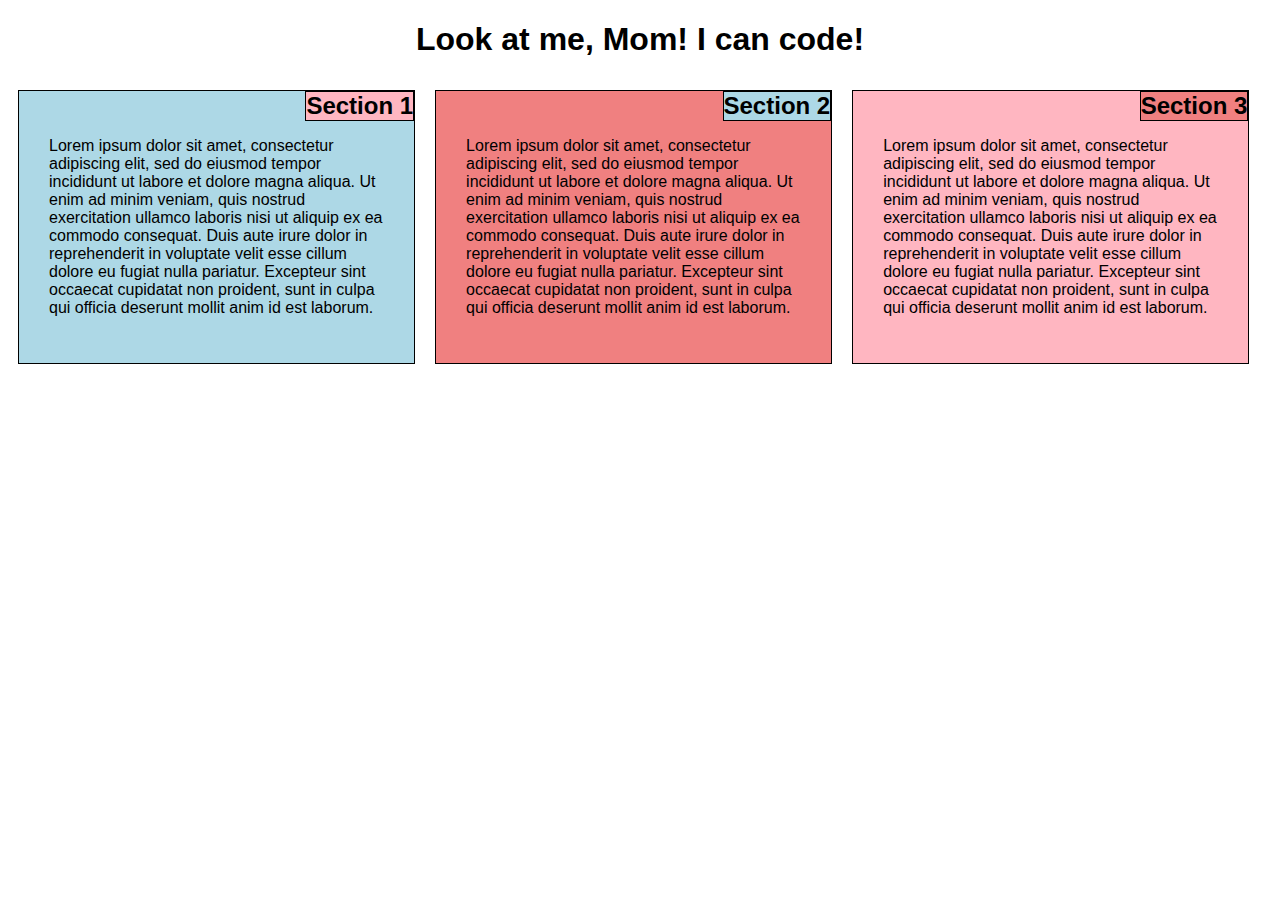
<file: module-2-solution/index.html>
<!DOCTYPE html>
<html>
<head>
	<meta charset="utf-8">
	<meta name="viewport" content="width=device-width, initial-scale=1">
	<title>Module 2 Solution</title>
	<style>

/*setting up section styles and behaviors*/
	
	
	.section {
		border: 1px solid black;
		box-sizing: border-box;
		position: relative;
		margin: 10px;
		padding: 30px;
	}

	.sectionTitle {
		border:  1px solid black;
		position: absolute;
		top: 0;
		right:  0;
		margin: 0px 0px 30px 0px;
	}

	.container {
		float:  left;
	}

	body {
		font-family: Arial;
		
	}

	h1{
		text-align: center;
	}

/*media query START */
 
 /*mobile screen */

 	@media (max-width: 767px) {

 		#container1 {
 			width:  100%;
 		}
 		#container2 {
 			width:  100%;
 		}
 		#container3 {
 			width:  100%;
 		}

 }

/*tablet screen*/

	@media (min-width: 768px) and (max-width: 991px){

		#container1 {
 			width:  50%;
 		}
 		#container2 {
 			width:  50%;
 		}
 		#container3 {
 			width:  100%;
 		}

 }

/*desktop screen*/
	@media (min-width: 992px) {

		#container1 {
 			width:  33%;
 		}
 		#container2 {
 			width:  33%;
 		}
 		#container3 {
 			width:  33%;
 		}

 }	



	</style>
	

</head>
<body>

<h1>Look at me, Mom! I can code!</h1>

<!--first section-->
<div id="container1" class="container">
	<div class="section" style="background-color: lightblue">
		<h2 class="sectionTitle" style="background-color: lightpink">Section 1</h2>
		<p>Lorem ipsum dolor sit amet, consectetur adipiscing elit, sed do eiusmod tempor incididunt ut labore et dolore magna aliqua. Ut enim ad minim veniam, quis nostrud exercitation ullamco laboris nisi ut aliquip ex ea commodo consequat. Duis aute irure dolor in reprehenderit in voluptate velit esse cillum dolore eu fugiat nulla pariatur. Excepteur sint occaecat cupidatat non proident, sunt in culpa qui officia deserunt mollit anim id est laborum.</p>
	</div>
</div>

<!--second section-->
<div id="container2" class="container">
	<div class="section" style="background-color: lightcoral">
		<h2 class="sectionTitle" style="background-color: lightblue">Section 2</h2>
		<p>Lorem ipsum dolor sit amet, consectetur adipiscing elit, sed do eiusmod tempor incididunt ut labore et dolore magna aliqua. Ut enim ad minim veniam, quis nostrud exercitation ullamco laboris nisi ut aliquip ex ea commodo consequat. Duis aute irure dolor in reprehenderit in voluptate velit esse cillum dolore eu fugiat nulla pariatur. Excepteur sint occaecat cupidatat non proident, sunt in culpa qui officia deserunt mollit anim id est laborum.</p>
	</div>
</div>

<!--third section-->
<div id="container3" class="container">
	<div class="section" style="background-color: lightpink">
		<h2 class="sectionTitle" style="background-color: lightcoral">Section 3</h2>
		<p>Lorem ipsum dolor sit amet, consectetur adipiscing elit, sed do eiusmod tempor incididunt ut labore et dolore magna aliqua. Ut enim ad minim veniam, quis nostrud exercitation ullamco laboris nisi ut aliquip ex ea commodo consequat. Duis aute irure dolor in reprehenderit in voluptate velit esse cillum dolore eu fugiat nulla pariatur. Excepteur sint occaecat cupidatat non proident, sunt in culpa qui officia deserunt mollit anim id est laborum.</p>
	</div>
</div>

</body>
</html>
</file>
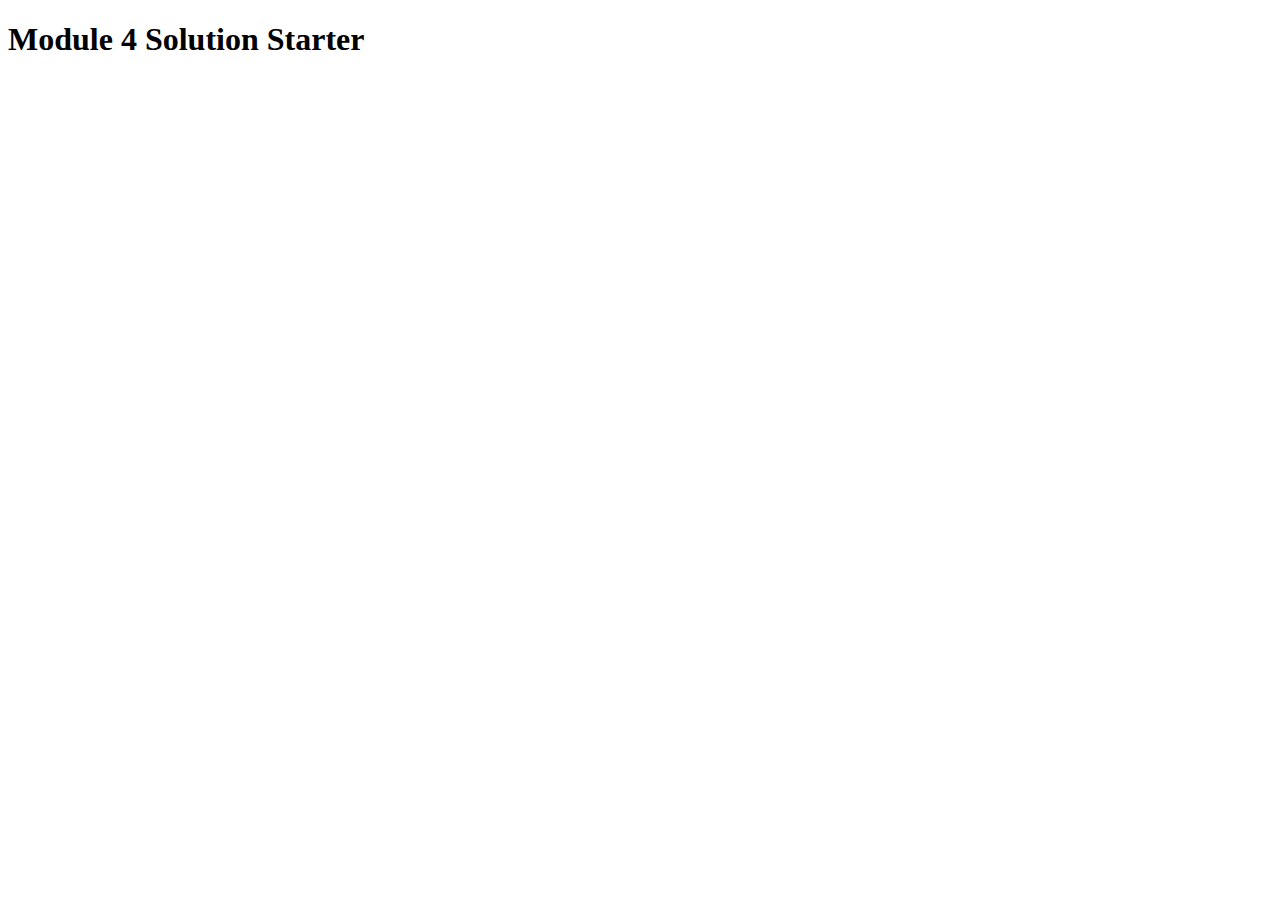
<file: module-4-solution/index.html>
<!DOCTYPE html>
<html>
<head>
  <meta charset="utf-8">
  <title>Module 4 Solution Starter</title>
  <script>
    var names = []; // DO NOT REMOVE
  </script>
  <script src="SpeakHello.js"></script>
  <script src="SpeakGoodBye.js"></script>
  <script src="script.js"></script>
</head>
<body>
  <h1>Module 4 Solution Starter</h1>
</body>
</html>
</file>
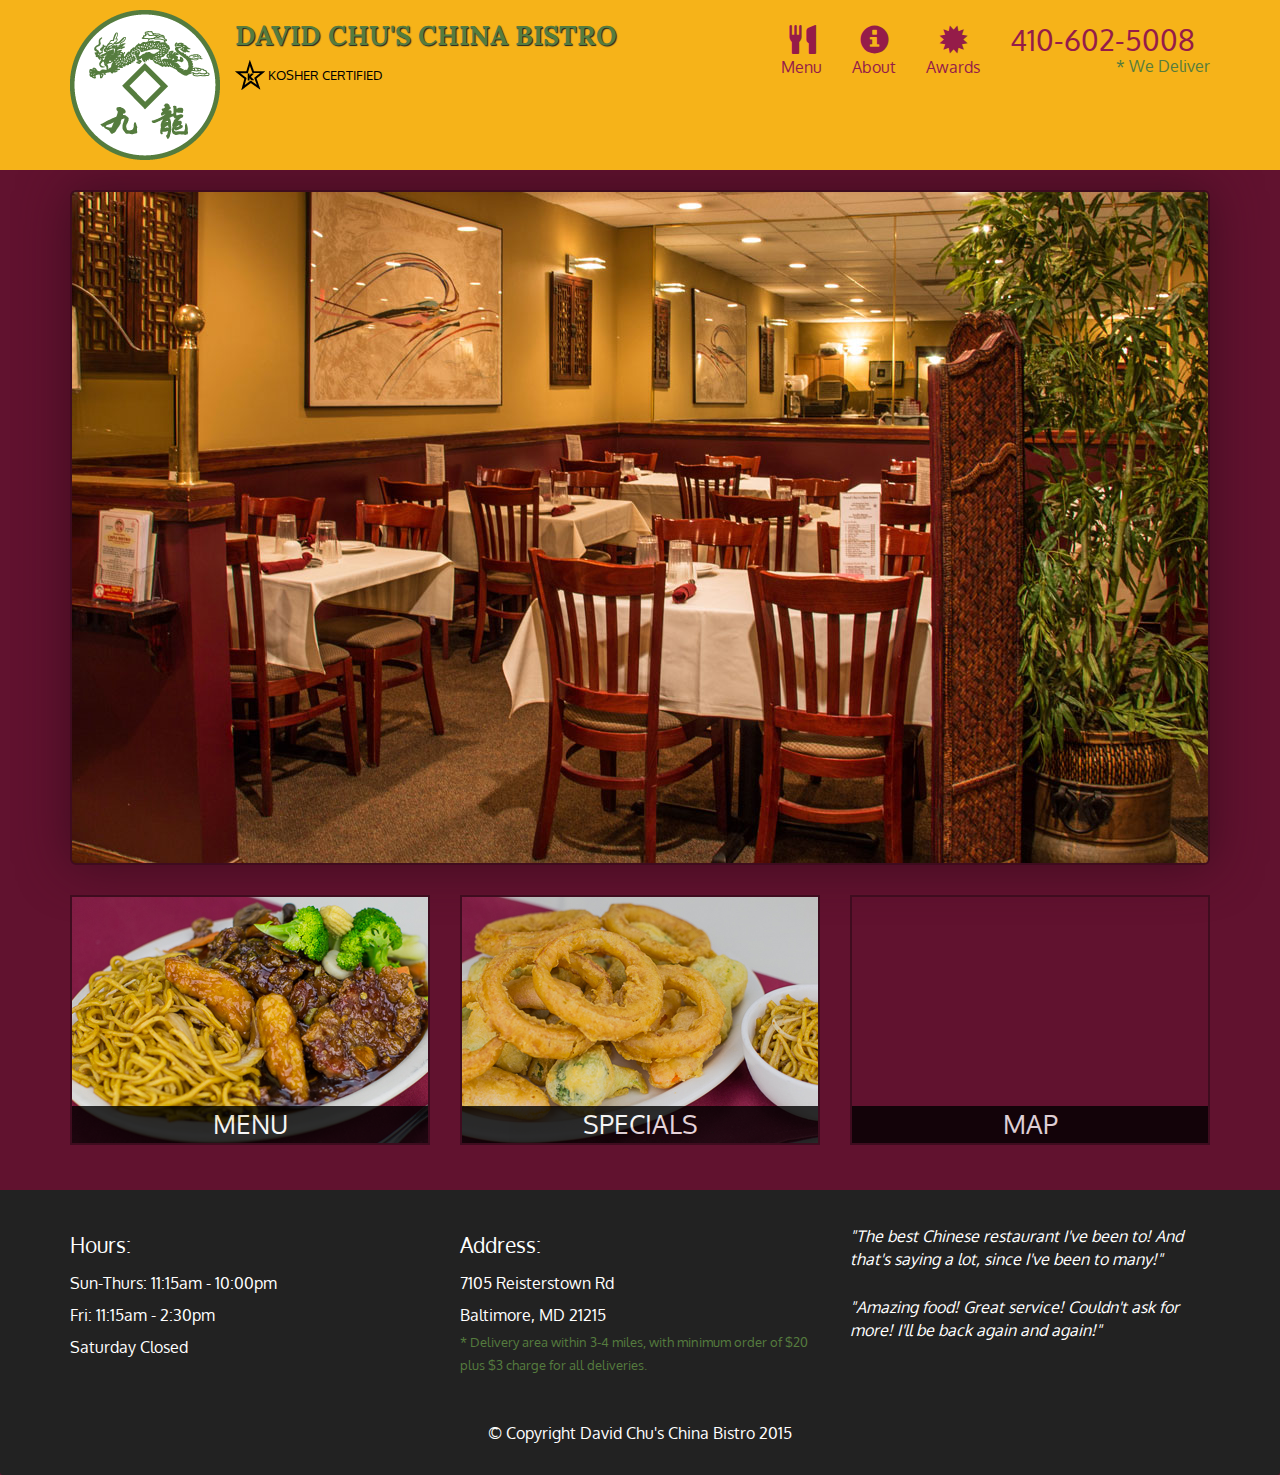
<file: module-5-practice/index.html>
<!doctype html>
<html lang="en">
  <head>
    <meta charset="utf-8">
    <meta http-equiv="X-UA-Compatible" content="IE=edge">
    <meta name="viewport" content="width=device-width, initial-scale=1">
    <title>David Chu's China Bistro</title>
    <link rel="stylesheet" href="css/bootstrap.min.css">
    <link rel="stylesheet" href="css/style.css">
    <link href='https://fonts.googleapis.com/css?family=Oxygen:400,300,700' rel='stylesheet' type='text/css'>
    <link href='https://fonts.googleapis.com/css?family=Lora' rel='stylesheet' type='text/css'>
  </head>
<body>
  <header>
    <nav id="header-nav" class="navbar navbar-default">
      <div class="container">
        <div class="navbar-header">
          <a href="index.html" class="pull-left visible-md visible-lg">
            <div id="logo-img"></div>
          </a>

          <div class="navbar-brand">
            <a href="index.html"><h1>David Chu's China Bistro</h1></a>
            <p>
              <img src="images/star-k-logo.png" alt="Kosher certification">
              <span>Kosher Certified</span>
            </p>
          </div>

          <button id="navbarToggle" type="button" class="navbar-toggle collapsed" data-toggle="collapse" data-target="#collapsable-nav" aria-expanded="false">
            <span class="sr-only">Toggle navigation</span>
            <span class="icon-bar"></span>
            <span class="icon-bar"></span>
            <span class="icon-bar"></span>
          </button>

        </div>


        <div id="collapsable-nav" class="collapse navbar-collapse">
           <ul id="nav-list" class="nav navbar-nav navbar-right">
            <li id="navHomeButton" class="visible-xs active">
              <a href="index.html">
                <span class="glyphicon glyphicon-home"></span>Home</a>
            </li>
            <li id="navMenuButton">
              <a href="#" onclick="$dc.loadMenuCategories();">
                <span class="glyphicon glyphicon-cutlery"></span><br class="hidden-xs"> Menu</a>
            </li>
            <li>
              <a href="#">
                <span class="glyphicon glyphicon-info-sign"></span><br class="hidden-xs"> About</a>
            </li>
            <li>
              <a href="#">
                <span class="glyphicon glyphicon-certificate"></span><br class="hidden-xs"> Awards</a>
            </li>
            <li id="phone" class="hidden-xs">
              <a href="tel:410-602-5008">
                <span>410-602-5008</span></a><div>* We Deliver</div>
            </li>
          </ul><!-- #nav-list -->
        </div><!-- .collapse .navbar-collapse -->
  
      </div>
    </nav>

  </header>

    <div id="call-btn" class="visible-xs">
    <a class="btn" href="tel:410-602-5008">
    <span class="glyphicon glyphicon-earphone"></span>
    410-602-5008
    </a>
  </div>
  <div id="xs-deliver" class="text-center visible-xs">* We Deliver</div>

  <div id="main-content" class="container"></div> <!-- end of content -->

  <footer class="panel-footer">
    <div class="container">
      <div class="row">
        <section id="hours" class="col-sm-4">
          <span>Hours:</span><br>
          Sun-Thurs: 11:15am - 10:00pm<br>
          Fri: 11:15am - 2:30pm<br>
          Saturday Closed
          <hr class="visible-xs">
        </section>
        <section id="address" class="col-sm-4">
          <span>Address:</span><br>
          7105 Reisterstown Rd<br>
          Baltimore, MD 21215
          <p>* Delivery area within 3-4 miles, with minimum order of $20 plus $3 charge for all deliveries.</p>
          <hr class="visible-xs">
        </section>
        <section id="testimonials" class="col-sm-4">
          <p>"The best Chinese restaurant I've been to! And that's saying a lot, since I've been to many!"</p>
          <p>"Amazing food! Great service! Couldn't ask for more! I'll be back again and again!"</p>
        </section>
      </div>
      <div class="text-center">&copy; Copyright David Chu's China Bistro 2015</div>
    </div>
  </footer>





  <!-- jQuery (Bootstrap JS plugins depend on it) -->
  <script src="js/jquery.min.js"></script>
  <script src="js/bootstrap.min.js"></script>
  <script src="js/script.js"></script>
  <script src="js/ajax-utils.js"></script>
</body>
</html>
</file>
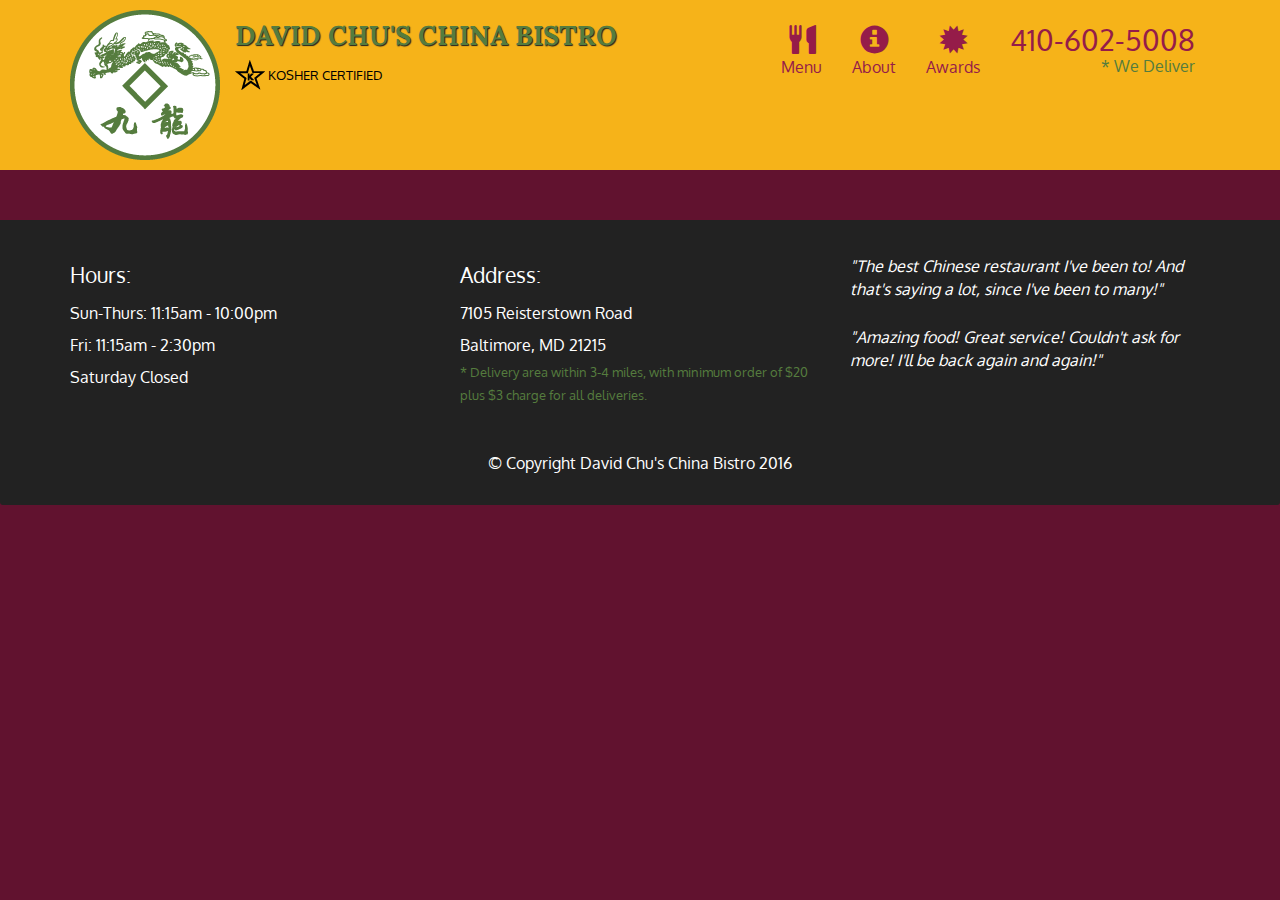
<file: module-5-solution/index.html>
<!doctype html>
<html lang="en">
  <head>
    <meta charset="utf-8">
    <meta http-equiv="X-UA-Compatible" content="IE=edge">
    <meta name="viewport" content="width=device-width, initial-scale=1">
    <title>David Chu's China Bistro</title>
    <link rel="stylesheet" href="css/bootstrap.min.css">
    <link rel="stylesheet" href="css/styles.css">
    <link href='https://fonts.googleapis.com/css?family=Oxygen:400,300,700' rel='stylesheet' type='text/css'>
    <link href='https://fonts.googleapis.com/css?family=Lora' rel='stylesheet' type='text/css'>
  </head>
<body>
  <header>
    <nav id="header-nav" class="navbar navbar-default">
      <div class="container">
        <div class="navbar-header">
          <a href="index.html" class="pull-left visible-md visible-lg">
            <div id="logo-img" alt="Logo image"></div>
          </a>

          <div class="navbar-brand">
            <a href="index.html"><h1>David Chu's China Bistro</h1></a>
            <p>
              <img src="images/star-k-logo.png" alt="Kosher certification">
              <span>Kosher Certified</span>
            </p>
          </div>

          <button id="navbarToggle" type="button" class="navbar-toggle collapsed" data-toggle="collapse" data-target="#collapsable-nav" aria-expanded="false">
            <span class="sr-only">Toggle navigation</span>
            <span class="icon-bar"></span>
            <span class="icon-bar"></span>
            <span class="icon-bar"></span>
          </button>
        </div>
        
        <div id="collapsable-nav" class="collapse navbar-collapse">
           <ul id="nav-list" class="nav navbar-nav navbar-right">
            <li id="navHomeButton" class="visible-xs active">
              <a href="index.html">
                <span class="glyphicon glyphicon-home"></span> Home</a>
            </li>
            <li id="navMenuButton">
              <a href="#" onclick="$dc.loadMenuCategories();">
                <span class="glyphicon glyphicon-cutlery"></span><br class="hidden-xs"> Menu</a>
            </li>
            <li>
              <a href="#">
                <span class="glyphicon glyphicon-info-sign"></span><br class="hidden-xs"> About</a>
            </li>
            <li>
              <a href="#">
                <span class="glyphicon glyphicon-certificate"></span><br class="hidden-xs"> Awards</a>
            </li>
            <li id="phone" class="hidden-xs">
              <a href="tel:410-602-5008">
                <span>410-602-5008</span></a><div>* We Deliver</div>
            </li>
          </ul><!-- #nav-list -->
        </div><!-- .collapse .navbar-collapse -->
      </div><!-- .container -->
    </nav><!-- #header-nav -->
  </header>

  <div id="call-btn" class="visible-xs">
    <a class="btn" href="tel:410-602-5008">
    <span class="glyphicon glyphicon-earphone"></span>
    410-602-5008
    </a>
  </div>
  <div id="xs-deliver" class="text-center visible-xs">* We Deliver</div>

  <div id="main-content" class="container"></div>

  <footer class="panel-footer">
    <div class="container">
      <div class="row">
        <section id="hours" class="col-sm-4">
          <span>Hours:</span><br>
          Sun-Thurs: 11:15am - 10:00pm<br>
          Fri: 11:15am - 2:30pm<br>
          Saturday Closed
          <hr class="visible-xs">
        </section>
        <section id="address" class="col-sm-4">
          <span>Address:</span><br>
          7105 Reisterstown Road<br>
          Baltimore, MD 21215
          <p>* Delivery area within 3-4 miles, with minimum order of $20 plus $3 charge for all deliveries.</p>
          <hr class="visible-xs">
        </section>
        <section id="testimonials" class="col-sm-4">
          <p>"The best Chinese restaurant I've been to! And that's saying a lot, since I've been to many!"</p>
          <p>"Amazing food! Great service! Couldn't ask for more! I'll be back again and again!"</p>
        </section>
      </div>
      <div class="text-center">&copy; Copyright David Chu's China Bistro 2016</div>
    </div>
  </footer>

  <!-- jQuery (Bootstrap JS plugins depend on it) -->
  <script src="js/jquery-2.1.4.min.js"></script>
  <script src="js/bootstrap.min.js"></script>
  <script src="js/ajax-utils.js"></script>
  <script src="js/script.js"></script>
</body>
</html>
</file>
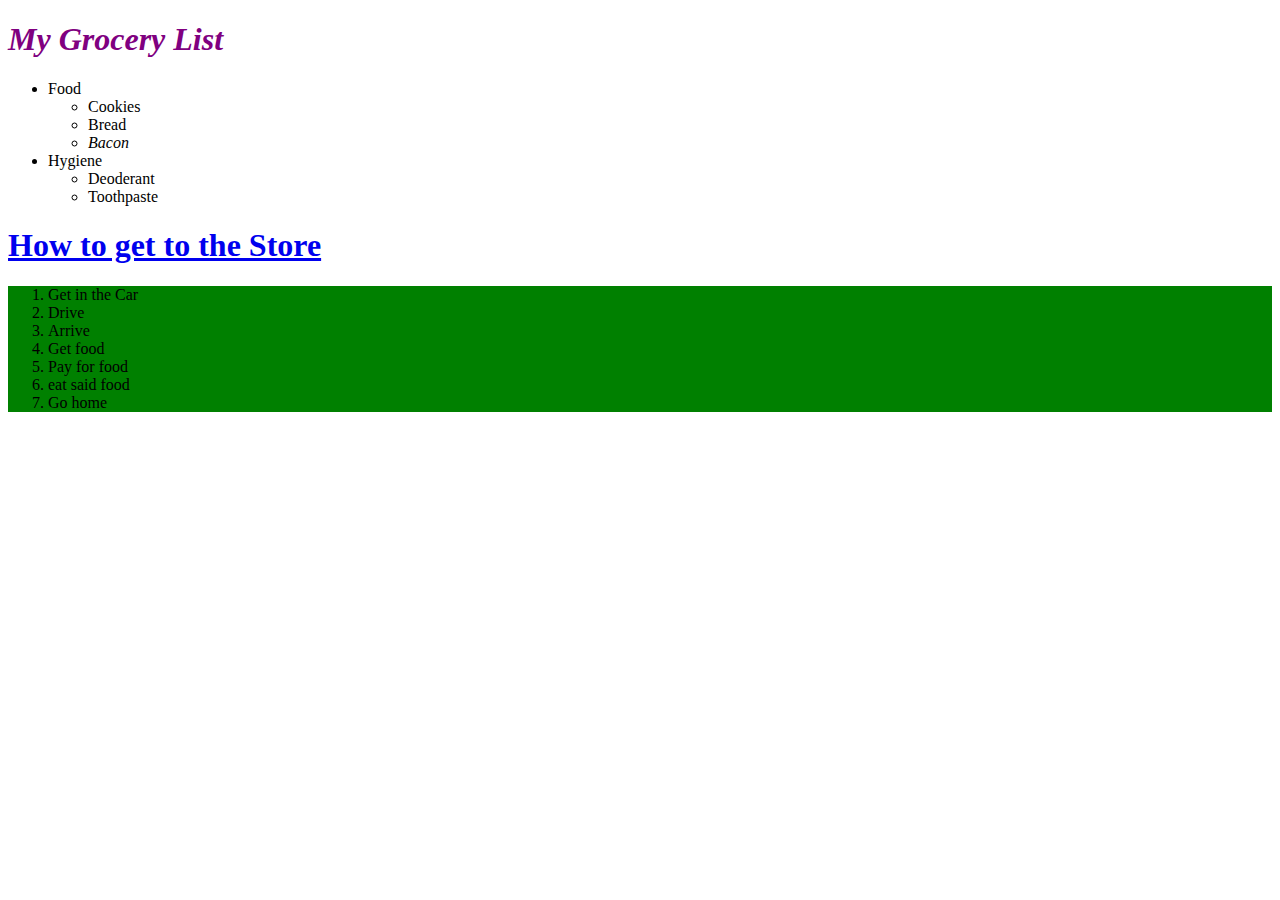
<file: site/index.html>
<!DOCTYPE html>
<html>
<head>
	<meta charset="utf-8">
	<title>Coursera Test</title>
	<style rel="stylesheet" href="style.css">
		h1 {
			color:  purple;
			font-size:  20 px;
		}

		div ol {
			background-color: green;
			font-size: 30 px;
		}

		.large_text {
			font-style: italic;
		}

	</style>
</head>
<body>
	<h1 class="large_text">My Grocery List</h1>
	<div>
		<ul>
			<li>Food
				<ul>
					<li>Cookies</li>
					<li>Bread</li>
					<li class="large_text">Bacon</li>
				</ul>
			</li>
			<li>Hygiene
				<ul>
					<li>Deoderant</li>
					<li>Toothpaste</li>
				</ul>
			</li>
		</ul>
	</div>
	
	<h1><a href="https://upload.wikimedia.org/wikipedia/commons/thumb/c/cd/Stray_kitten_Rambo002.jpg/1200px-Stray_kitten_Rambo002.jpg" title="hehe cute cat">How to get to the Store </a></h1>
	<div>
		<ol>
			<li>Get in the Car</li>
			<li>Drive</li>
			<li>Arrive</li>
			<li>Get food</li>
			<li>Pay for food</li>
			<li>eat said food</li>
			<li>Go home</li>
		</ol>
	</div>

</body>
</html>
</file>
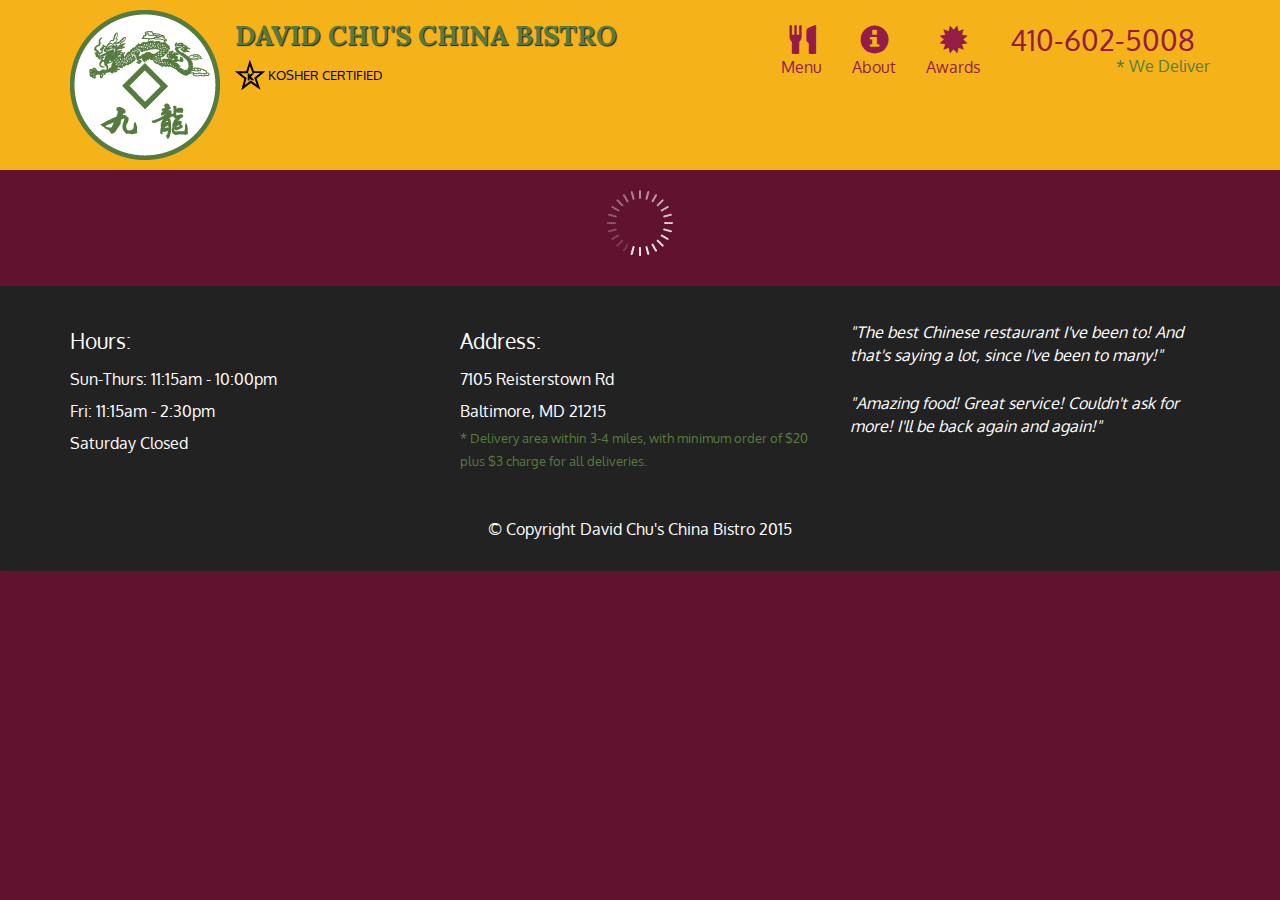
<file: module-3-practice/menu-categories.html>
<!doctype html>
<html lang="en">
  <head>
    <meta charset="utf-8">
    <meta http-equiv="X-UA-Compatible" content="IE=edge">
    <meta name="viewport" content="width=device-width, initial-scale=1">
    <title>David Chu's China Bistro</title>
    <link rel="stylesheet" href="css/bootstrap.min.css">
    <link rel="stylesheet" href="css/style.css">
    <link href='https://fonts.googleapis.com/css?family=Oxygen:400,300,700' rel='stylesheet' type='text/css'>
    <link href='https://fonts.googleapis.com/css?family=Lora' rel='stylesheet' type='text/css'>
  </head>
<body>
  <header>
    <nav id="header-nav" class="navbar navbar-default">
      <div class="container">
        <div class="navbar-header">
          <a href="index.html" class="pull-left visible-md visible-lg">
            <div id="logo-img"></div>
          </a>

          <div class="navbar-brand">
            <a href="index.html"><h1>David Chu's China Bistro</h1></a>
            <p>
              <img src="images/star-k-logo.png" alt="Kosher certification">
              <span>Kosher Certified</span>
            </p>
          </div>

          <button type="button" class="navbar-toggle collapsed" data-toggle="collapse" data-target="#collapsable-nav" aria-expanded="false">
            <span class="sr-only">Toggle navigation</span>
            <span class="icon-bar"></span>
            <span class="icon-bar"></span>
            <span class="icon-bar"></span>
          </button>

        </div>


        <div id="collapsable-nav" class="collapse navbar-collapse">
           <ul id="nav-list" class="nav navbar-nav navbar-right">
            <li>
              <a href="menu-categories.html">
                <span class="glyphicon glyphicon-cutlery"></span><br class="hidden-xs"> Menu</a>
            </li>
            <li>
              <a href="#">
                <span class="glyphicon glyphicon-info-sign"></span><br class="hidden-xs"> About</a>
            </li>
            <li>
              <a href="#">
                <span class="glyphicon glyphicon-certificate"></span><br class="hidden-xs"> Awards</a>
            </li>
            <li id="phone" class="hidden-xs">
              <a href="tel:410-602-5008">
                <span>410-602-5008</span></a><div>* We Deliver</div>
            </li>
          </ul><!-- #nav-list -->
        </div><!-- .collapse .navbar-collapse -->
  
      </div>
    </nav>

  </header>

    <div id="call-btn" class="visible-xs">
    <a class="btn" href="tel:410-602-5008">
    <span class="glyphicon glyphicon-earphone"></span>
    410-602-5008
    </a>
  </div>
  <div id="xs-deliver" class="text-center visible-xs">* We Deliver</div>

  <div id="main-content" class="container">
    <h2 id="menu-categories-title" class="text-center">Menu Categories</h2>
    <div class="text-center">Substituting white rice with brown rice or fried rice after 3:00pm will be $1.50 for a pint and $2.50 for a quart</div>
    <section class="row">
      <div class="col-md-3">
        <a href="single-category.html">
          <div class="category-tile">
            <img width="200" height="200" src="images/menu/B/B.jpg" alt="Lunch">
            <span>Lunch</span>
          </div>
        </a>
      </div>

      <div class="col-md-3">
        <a href="single-category.html">
          <div class="category-tile">
            <img width="200" height="200" src="images/menu/B/B.jpg" alt="Lunch">
            <span>Lunch</span>
          </div>
        </a>
      </div>

      <div class="col-md-3">
        <a href="single-category.html">
          <div class="category-tile">
            <img width="200" height="200" src="images/menu/B/B.jpg" alt="Lunch">
            <span>Lunch</span>
          </div>
        </a>
      </div>

      <div class="col-md-3">
        <a href="single-category.html">
          <div class="category-tile">
            <img width="200" height="200" src="images/menu/B/B.jpg" alt="Lunch">
            <span>Lunch</span>
          </div>
        </a>
      </div>

      <div class="col-md-3">
        <a href="single-category.html">
          <div class="category-tile">
            <img width="200" height="200" src="images/menu/B/B.jpg" alt="Lunch">
            <span>Lunch</span>
          </div>
        </a>
      </div>

      <div class="col-md-3">
        <a href="single-category.html">
          <div class="category-tile">
            <img width="200" height="200" src="images/menu/B/B.jpg" alt="Lunch">
            <span>Lunch</span>
          </div>
        </a>
      </div>

      <div class="col-md-3">
        <a href="single-category.html">
          <div class="category-tile">
            <img width="200" height="200" src="images/menu/B/B.jpg" alt="Lunch">
            <span>Lunch</span>
          </div>
        </a>
      </div>

      <div class="col-md-3">
        <a href="single-category.html">
          <div class="category-tile">
            <img width="200" height="200" src="images/menu/B/B.jpg" alt="Lunch">
            <span>Lunch</span>
          </div>
        </a>
      </div>

      <div class="col-md-3">
        <a href="single-category.html">
          <div class="category-tile">
            <img width="200" height="200" src="images/menu/B/B.jpg" alt="Lunch">
            <span>Lunch</span>
          </div>
        </a>
      </div>

      <div class="col-md-3">
        <a href="single-category.html">
          <div class="category-tile">
            <img width="200" height="200" src="images/menu/B/B.jpg" alt="Lunch">
            <span>Lunch</span>
          </div>
        </a>
      </div>
    </section>
  </div> <!-- end of content -->

  <footer class="panel-footer">
    <div class="container">
      <div class="row">
        <section id="hours" class="col-sm-4">
          <span>Hours:</span><br>
          Sun-Thurs: 11:15am - 10:00pm<br>
          Fri: 11:15am - 2:30pm<br>
          Saturday Closed
          <hr class="visible-xs">
        </section>
        <section id="address" class="col-sm-4">
          <span>Address:</span><br>
          7105 Reisterstown Rd<br>
          Baltimore, MD 21215
          <p>* Delivery area within 3-4 miles, with minimum order of $20 plus $3 charge for all deliveries.</p>
          <hr class="visible-xs">
        </section>
        <section id="testimonials" class="col-sm-4">
          <p>"The best Chinese restaurant I've been to! And that's saying a lot, since I've been to many!"</p>
          <p>"Amazing food! Great service! Couldn't ask for more! I'll be back again and again!"</p>
        </section>
      </div>
      <div class="text-center">&copy; Copyright David Chu's China Bistro 2015</div>
    </div>
  </footer>





  <!-- jQuery (Bootstrap JS plugins depend on it) -->
  <script src="js/jquery.min.js"></script>
  <script src="js/bootstrap.min.js"></script>
  <script src="js/script.js"></script>
</body>
</html>
</file>
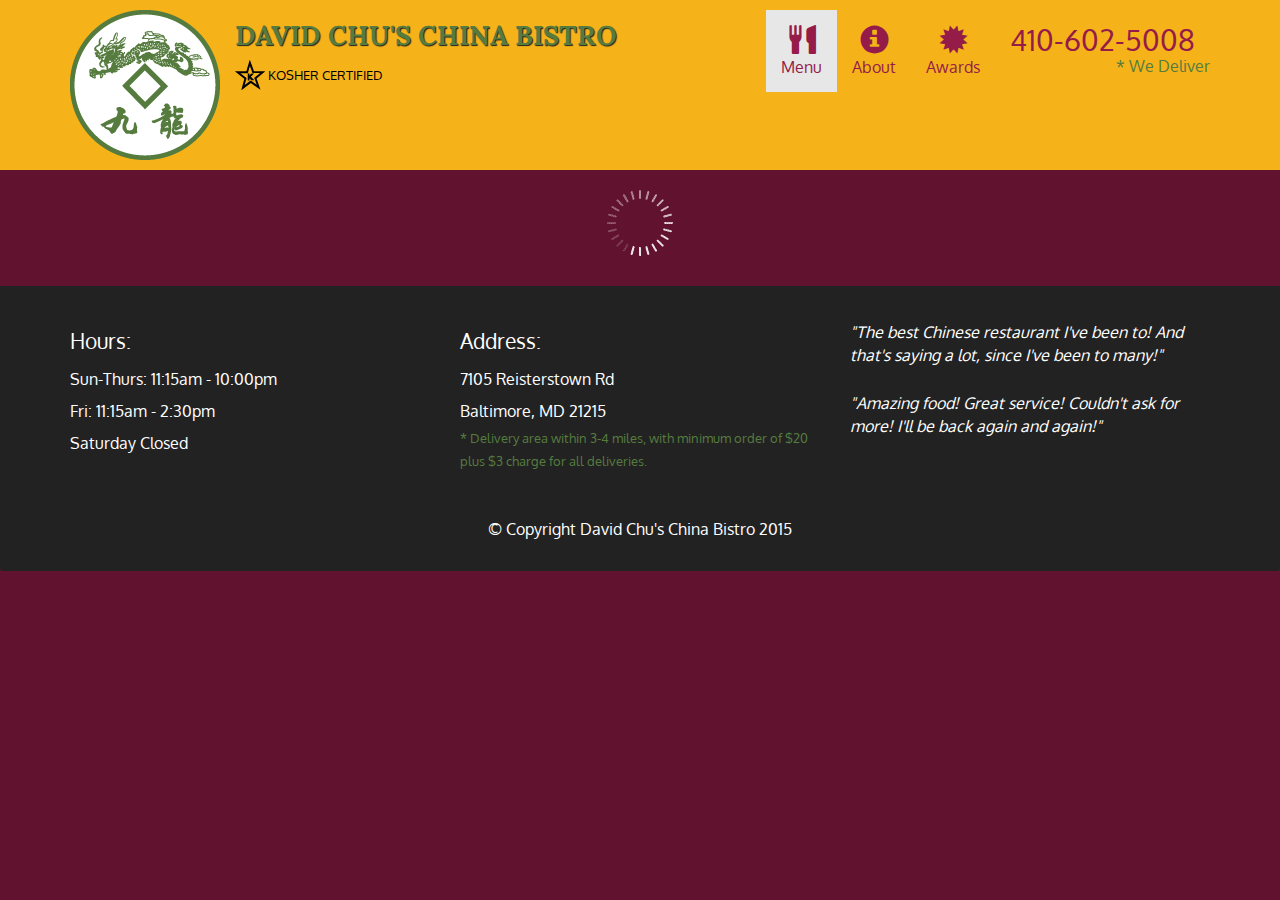
<file: module-3-practice/single-category.html>
<!doctype html>
<html lang="en">
  <head>
    <meta charset="utf-8">
    <meta http-equiv="X-UA-Compatible" content="IE=edge">
    <meta name="viewport" content="width=device-width, initial-scale=1">
    <title>David Chu's China Bistro</title>
    <link rel="stylesheet" href="css/bootstrap.min.css">
    <link rel="stylesheet" href="css/style.css">
    <link href='https://fonts.googleapis.com/css?family=Oxygen:400,300,700' rel='stylesheet' type='text/css'>
    <link href='https://fonts.googleapis.com/css?family=Lora' rel='stylesheet' type='text/css'>
  </head>
<body>
  <header>
    <nav id="header-nav" class="navbar navbar-default">
      <div class="container">
        <div class="navbar-header">
          <a href="index.html" class="pull-left visible-md visible-lg">
            <div id="logo-img"></div>
          </a>

          <div class="navbar-brand">
            <a href="index.html"><h1>David Chu's China Bistro</h1></a>
            <p>
              <img src="images/star-k-logo.png" alt="Kosher certification">
              <span>Kosher Certified</span>
            </p>
          </div>

          <button type="button" class="navbar-toggle collapsed" data-toggle="collapse" data-target="#collapsable-nav" aria-expanded="false">
            <span class="sr-only">Toggle navigation</span>
            <span class="icon-bar"></span>
            <span class="icon-bar"></span>
            <span class="icon-bar"></span>
          </button>

        </div>


        <div id="collapsable-nav" class="collapse navbar-collapse">
           <ul id="nav-list" class="nav navbar-nav navbar-right">
            <li class="active">
              <a href="menu-categories.html">
                <span class="glyphicon glyphicon-cutlery"></span><br class="hidden-xs"> Menu</a>
            </li>
            <li>
              <a href="#">
                <span class="glyphicon glyphicon-info-sign"></span><br class="hidden-xs"> About</a>
            </li>
            <li>
              <a href="#">
                <span class="glyphicon glyphicon-certificate"></span><br class="hidden-xs"> Awards</a>
            </li>
            <li id="phone" class="hidden-xs">
              <a href="tel:410-602-5008">
                <span>410-602-5008</span></a><div>* We Deliver</div>
            </li>
          </ul><!-- #nav-list -->
        </div><!-- .collapse .navbar-collapse -->
  
      </div>
    </nav>

  </header>

    <div id="call-btn" class="visible-xs">
    <a class="btn" href="tel:410-602-5008">
    <span class="glyphicon glyphicon-earphone"></span>
    410-602-5008
    </a>
  </div>
  <div id="xs-deliver" class="text-center visible-xs">* We Deliver</div>


  <div id="main-content" class="container">
    <h2 id="menu-categories-title" class="text-center">Lunch Menu</h2>
  </div> <!-- end of content -->

  <footer class="panel-footer">
    <div class="container">
      <div class="row">
        <section id="hours" class="col-sm-4">
          <span>Hours:</span><br>
          Sun-Thurs: 11:15am - 10:00pm<br>
          Fri: 11:15am - 2:30pm<br>
          Saturday Closed
          <hr class="visible-xs">
        </section>
        <section id="address" class="col-sm-4">
          <span>Address:</span><br>
          7105 Reisterstown Rd<br>
          Baltimore, MD 21215
          <p>* Delivery area within 3-4 miles, with minimum order of $20 plus $3 charge for all deliveries.</p>
          <hr class="visible-xs">
        </section>
        <section id="testimonials" class="col-sm-4">
          <p>"The best Chinese restaurant I've been to! And that's saying a lot, since I've been to many!"</p>
          <p>"Amazing food! Great service! Couldn't ask for more! I'll be back again and again!"</p>
        </section>
      </div>
      <div class="text-center">&copy; Copyright David Chu's China Bistro 2015</div>
    </div>
  </footer>





  <!-- jQuery (Bootstrap JS plugins depend on it) -->
  <script src="js/jquery.min.js"></script>
  <script src="js/bootstrap.min.js"></script>
  <script src="js/script.js"></script>
</body>
</html>
</file>
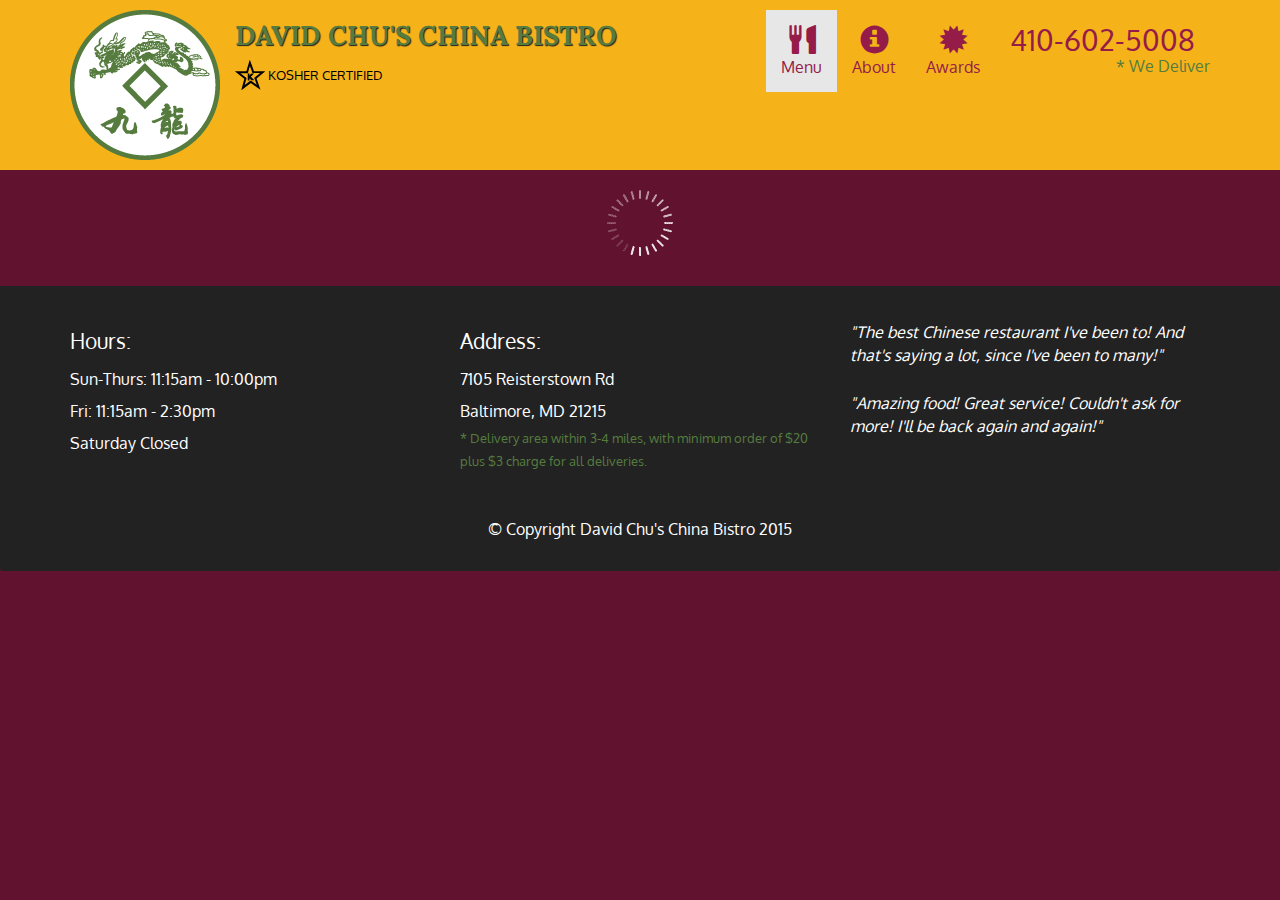
<file: module-5-practice/menu-categories.html>
<!doctype html>
<html lang="en">
  <head>
    <meta charset="utf-8">
    <meta http-equiv="X-UA-Compatible" content="IE=edge">
    <meta name="viewport" content="width=device-width, initial-scale=1">
    <title>David Chu's China Bistro</title>
    <link rel="stylesheet" href="css/bootstrap.min.css">
    <link rel="stylesheet" href="css/style.css">
    <link href='https://fonts.googleapis.com/css?family=Oxygen:400,300,700' rel='stylesheet' type='text/css'>
    <link href='https://fonts.googleapis.com/css?family=Lora' rel='stylesheet' type='text/css'>
  </head>
<body>
  <header>
    <nav id="header-nav" class="navbar navbar-default">
      <div class="container">
        <div class="navbar-header">
          <a href="index.html" class="pull-left visible-md visible-lg">
            <div id="logo-img"></div>
          </a>

          <div class="navbar-brand">
            <a href="index.html"><h1>David Chu's China Bistro</h1></a>
            <p>
              <img src="images/star-k-logo.png" alt="Kosher certification">
              <span>Kosher Certified</span>
            </p>
          </div>

          <button type="button" class="navbar-toggle collapsed" data-toggle="collapse" data-target="#collapsable-nav" aria-expanded="false">
            <span class="sr-only">Toggle navigation</span>
            <span class="icon-bar"></span>
            <span class="icon-bar"></span>
            <span class="icon-bar"></span>
          </button>

        </div>


        <div id="collapsable-nav" class="collapse navbar-collapse">
           <ul id="nav-list" class="nav navbar-nav navbar-right">
            <li class="visible-xs">
              <a href="index.html">
                <span class="glyphicon glyphicon-home"></span>Home</a>
            </li>
            <li class="active">
              <a href="menu-categories.html">
                <span class="glyphicon glyphicon-cutlery"></span><br class="hidden-xs"> Menu</a>
            </li>
            <li>
              <a href="#">
                <span class="glyphicon glyphicon-info-sign"></span><br class="hidden-xs"> About</a>
            </li>
            <li>
              <a href="#">
                <span class="glyphicon glyphicon-certificate"></span><br class="hidden-xs"> Awards</a>
            </li>
            <li id="phone" class="hidden-xs">
              <a href="tel:410-602-5008">
                <span>410-602-5008</span></a><div>* We Deliver</div>
            </li>
          </ul><!-- #nav-list -->
        </div><!-- .collapse .navbar-collapse -->
  
      </div>
    </nav>

  </header>

    <div id="call-btn" class="visible-xs">
    <a class="btn" href="tel:410-602-5008">
    <span class="glyphicon glyphicon-earphone"></span>
    410-602-5008
    </a>
  </div>
  <div id="xs-deliver" class="text-center visible-xs">* We Deliver</div>


  <div id="main-content" class="container">
    <h2 id="menu-categories-title" class="text-center">Menu Categories</h2>
    <div class="text-center">Substituting white rice with brown rice or fried rice after 3:00pm will be $1.50 for a pint and $2.50 for a quart</div>

    <section class="row">
      <div class="col-md-3 col-sm-4 col-xs-6 col-xxs-12">
        <a href="single-category.html">
          <div class="category-tile">
            <img width="200" height="200" src="images/menu/B/B.jpg" alt="Lunch">
            <span>Lunch</span>
          </div>
        </a>
      </div>

      <div class="col-md-3 col-sm-4 col-xs-6 col-xxs-12">
        <a href="single-category.html">
          <div class="category-tile">
            <img width="200" height="200" src="images/menu/B/B.jpg" alt="Lunch">
            <span>Lunch</span>
          </div>
        </a>
      </div>

      <div class="col-md-3 col-sm-4 col-xs-6 col-xxs-12">
        <a href="single-category.html">
          <div class="category-tile">
            <img width="200" height="200" src="images/menu/B/B.jpg" alt="Lunch">
            <span>Lunch</span>
          </div>
        </a>
      </div>

      <div class="col-md-3 col-sm-4 col-xs-6 col-xxs-12">
        <a href="single-category.html">
          <div class="category-tile">
            <img width="200" height="200" src="images/menu/B/B.jpg" alt="Lunch">
            <span>Lunch</span>
          </div>
        </a>
      </div>

      <div class="col-md-3 col-sm-4 col-xs-6 col-xxs-12">
        <a href="single-category.html">
          <div class="category-tile">
            <img width="200" height="200" src="images/menu/B/B.jpg" alt="Lunch">
            <span>Lunch</span>
          </div>
        </a>
      </div>

      <div class="col-md-3 col-sm-4 col-xs-6 col-xxs-12">
        <a href="single-category.html">
          <div class="category-tile">
            <img width="200" height="200" src="images/menu/B/B.jpg" alt="Lunch">
            <span>Lunch</span>
          </div>
        </a>
      </div>

      <div class="col-md-3 col-sm-4 col-xs-6 col-xxs-12">
        <a href="single-category.html">
          <div class="category-tile">
            <img width="200" height="200" src="images/menu/B/B.jpg" alt="Lunch">
            <span>Lunch</span>
          </div>
        </a>
      </div>

      <div class="col-md-3 col-sm-4 col-xs-6 col-xxs-12">
        <a href="single-category.html">
          <div class="category-tile">
            <img width="200" height="200" src="images/menu/B/B.jpg" alt="Lunch">
            <span>Lunch</span>
          </div>
        </a>
      </div>

      <div class="col-md-3 col-sm-4 col-xs-6 col-xxs-12">
        <a href="single-category.html">
          <div class="category-tile">
            <img width="200" height="200" src="images/menu/B/B.jpg" alt="Lunch">
            <span>Lunch</span>
          </div>
        </a>
      </div>

      <div class="col-md-3 col-sm-4 col-xs-6 col-xxs-12">
        <a href="single-category.html">
          <div class="category-tile">
            <img width="200" height="200" src="images/menu/B/B.jpg" alt="Lunch">
            <span>Lunch</span>
          </div>
        </a>
      </div>
    </section>
  </div> <!-- end of content -->

  <footer class="panel-footer">
    <div class="container">
      <div class="row">
        <section id="hours" class="col-sm-4">
          <span>Hours:</span><br>
          Sun-Thurs: 11:15am - 10:00pm<br>
          Fri: 11:15am - 2:30pm<br>
          Saturday Closed
          <hr class="visible-xs">
        </section>
        <section id="address" class="col-sm-4">
          <span>Address:</span><br>
          7105 Reisterstown Rd<br>
          Baltimore, MD 21215
          <p>* Delivery area within 3-4 miles, with minimum order of $20 plus $3 charge for all deliveries.</p>
          <hr class="visible-xs">
        </section>
        <section id="testimonials" class="col-sm-4">
          <p>"The best Chinese restaurant I've been to! And that's saying a lot, since I've been to many!"</p>
          <p>"Amazing food! Great service! Couldn't ask for more! I'll be back again and again!"</p>
        </section>
      </div>
      <div class="text-center">&copy; Copyright David Chu's China Bistro 2015</div>
    </div>
  </footer>





  <!-- jQuery (Bootstrap JS plugins depend on it) -->
  <script src="js/jquery.min.js"></script>
  <script src="js/bootstrap.min.js"></script>
  <script src="js/script.js"></script>
</body>
</html>
</file>
<file: module-5-practice/css/style.css>
body {
  font-size: 16px;
  color: #fff;
  background-color: #61122f;
  font-family: 'Oxygen', sans-serif;
}

/** HEADER **/
#header-nav {
  background-color: #f6b319;
  border-radius: 0;
  border: 0;
}

#logo-img {
  background: url('../images/restaurant-logo_large.png') no-repeat;
  width: 150px;
  height: 150px;
  margin: 10px 15px 10px 0;
}

.navbar-brand {
  padding-top: 25px;
}

.navbar-brand h1 { /* Restaurant name */
  font-family: 'Lora', serif;
  color: #557c3e;
  font-size: 1.5em;
  text-transform: uppercase;
  font-weight: bold;
  text-shadow: 1px 1px 1px #222;
  margin-top: 0;
  margin-bottom: 0;
  line-height: .75;
}
.navbar-brand a:hover, .navbar-brand a:focus {
  text-decoration: none;
}
.navbar-brand p { /* Kosher cert */
  color: #000;
  text-transform: uppercase;
  font-size: .7em;
  margin-top: 15px;
}
.navbar-brand p span { /* Star-K */
  vertical-align: middle;
}

#nav-list {
  margin-top:  10px;
}

#nav-list a {
  color:  #951C49;
  text-align: center;
}

#nav-list a:hover {
  background: #E7E7E7;
}

#nav-list a span {
  font-size:  1.8em;
}

#phone {
  margin-top:  5px;
}

#phone a { /*Phone # */
  text-align:  right;
  padding-bottom: 0;
}

#phone div { /*We Deliver */
  color:  #557c3e;
  text-align: right;
  padding-right: 15 px;
}


.navbar-header button.navbar-toggle, .navbar-header .icon-bar {
  border: 1px solid #61122f;
}

.navbar-header button.navbar-toggle {
  clear:  both;
  margin-top:  -30px;
}

/* END HEADER */

/* START HOMEPAGE */

.container .jumbotron {
  box-shadow: 0 0 50px #3F0C1F;
  border: 2px solid #3F0C1F;
}

#menu-tile, #specials-tile, #map-tile {
  height: 250px;
  width: 100%;
  margin-bottom: 15px;
  position: relative;
  border: 2px solid #3F0C1F;
  overflow: hidden;
}
#menu-tile:hover, #specials-tile:hover, #map-tile:hover {
  box-shadow: 0 1px 5px 1px #cccccc;
}

#menu-tile {
  background: url('../images/menu-tile.jpg') no-repeat;
  background-position: center;
}
#specials-tile {
  background: url('../images/specials-tile.jpg') no-repeat;
  background-position: center;
}

#menu-tile span, #specials-tile span, #map-tile span {
  position: absolute;
  bottom: 0;
  right: 0;
  width: 100%;
  text-align: center;
  font-size: 1.6em;
  text-transform: uppercase;
  background-color: #000;
  color: #fff;
  opacity: .8;
}

/**END OF HOMEPAGE **/

/**START OF MENU PAGE **/

.category-tile { 
  position: relative;
  border: 2px solid #3F0C1F;
  overflow: hidden;
  width: 200px;
  height: 200px;
  margin: 0 auto 15px;
}
.category-tile span {
  position: absolute;
  bottom: 0;
  right: 0;
  width: 100%;
  text-align: center;
  font-size: 1.2em;
  text-transform: uppercase;
  background-color: #000;
  color: #fff;
  opacity: .8;
}
.category-tile:hover {
  box-shadow: 0 1px 5px 1px #cccccc;
}

#menu-categories-title + div {
  margin-bottom: 50px;
}
/* END MENU CATEGORIES PAGE */

/* SINGLE CATEGORY PAGE */
.menu-item-tile {
  margin-bottom: 25px;
}
.menu-item-tile hr {
  width: 80%;
}
.menu-item-tile .menu-item-price {
  font-size: 1.1em;
  text-align: right;
  margin-top: -15px;
  margin-right: -15px;
}
.menu-item-tile .menu-item-price span {
  font-size: .6em;
}
.menu-item-photo {
  position: relative;
  border: 2px solid #3F0C1F; 
  overflow: hidden;
  padding: 0;
  margin-right: -15px;
  margin-left: auto;
  margin-bottom: 20px;
  max-width: 250px;
}
.menu-item-photo div {
  position: absolute;
  bottom: 0;
  right: 0;
  width: 80px;
  background-color: #557c3e;
  text-align: center;
}
.menu-item-description {
  padding-right: 30px;
}
h3.menu-item-title {
  margin: 0 0 10px;
}
.menu-item-details {
  font-size: .9em;
  font-style: italic;
}
/* END SINGLE CATEGORY PAGE */


/** START FOOTER **/

.panel-footer {
  margin-top: 30px;
  padding-top: 35px;
  padding-bottom: 30px;
  background-color: #222;
  border-top: 0;
}

.panel-footer div.row {
  margin-bottom: 35px;
}

#hours, #address {
  line-height:  2;
}

#hours > span, #address > span {
  font-size: 1.3em;
}

#address p {
  color: #557c3e;
  font-size: .8em;
  line-height: 1.8;
}

#testimonials p:nth-child(2) {
  margin-top:  25px;
}

#testimonials {
  font-style: italic;
}
/*******large devices *************/

@media (min-width: 1200px) {

  .container .jumbotron {
    background: url('../images/jumbotron_1200.jpg') no-repeat;
    height: 675px;
  }
}

/*******medium devices *************/

@media (min-width:  992px) and (max-width: 1199px) {

  /*Header */
  #logo-img {
    background:  url('../images/restaurant-logo_medium.png') no-repeat;
    width:  100px;
    height:  100px;
    margin: 5px 5px 5px 0;
  }

  /*Homepage */
  .container .jumbotron {
    background: url('../images/jumbotron_992.jpg') no-repeat;
    height: 558px;
  }
}

/*******small devices *************/
 @media (min-width:  768px) and (max-width:  991px) {

  /*Homepage */
  .container .jumbotron {
    background: url('../images/jumbotron_768.jpg') no-repeat;
    height: 432px;
  }

 }

 /*******EXTRA small devices *************/
 @media (max-width:  767px) {

  /*Header*/
  .navbar-brand {
    padding-top: 10px;
    height: 80px;
  }

  .navbar-brand h1{ /* Restaurant name */
    padding-top: 10px;
    font-size: 5vw;
  }

  .navbar-brand p{ /* Kosher Cert */
    font-size: .6em;
    margin-top: 12px;
  }

  .navbar-brand p img{ /* Star-K */
    height: 20px;
  }

  #collapsable-nav a {
    font-size: 1.2em;
  }

  #collapsable-nav a span{
    font-size: 1em;
    margin-right: 5px;
  }

    #call-btn > a {
    font-size: 1.5em;
    display: block;
    margin: 0 20px;
    padding: 10px;
    border: 2px solid #fff;
    background-color: #f6b319;
    color: #951c49;
  }
  #xs-deliver {
    margin-top: 5px;
    font-size: .7em;
    letter-spacing: .1em;
    text-transform: uppercase;
  }

  /**Homepage**/

  .container .jumbotron {
    margin-top: 30px;
    padding: 0;
  }

  #menu-tile, #specials-tile, #map-tile {
    width: 360px;
    margin: 0 auto 15px;
  }

  /**Single Menu categoey **/
  
  .menu-item-photo {
    margin-right: auto;
  }
  .menu-item-tile .menu-item-price {
    text-align: center;
  }
  .menu-item-description {
    text-align: center;;
  }

  /**Footer**/
  .panel-footer section {
    margin-bottom:  30px;
    text-align: center;
  }

  .panel-footer section:nth-child(3) {
    margin-bottom:  0; /*margin already exists on whole row*/
  }

  .panel-footer section hr {
    width:  50%;
  }

 }

/*** super extra small devices only **/
  @media (max-width: 479px) {
  .navbar-brand {
    padding:  5px;
    font-size:  6vw;
  }

  #menu-tile, #specials-tile {
    width: 280;
    margin: 0 auto 15px;
  }

  .col-xxs-12 {
    position: relative;
    min-height: 1px;
    padding-right: 15px;
    padding-left: 15px;
    width: 100%;
    float: left;
  }

 }
</file>
<file: module-5-solution/css/styles.css>
body {
  font-size: 16px;
  color: #fff;
  background-color: #61122f;
  font-family: 'Oxygen', sans-serif;
}

/** HEADER **/
#header-nav {
  background-color: #f6b319;
  border-radius: 0;
  border: 0;
}

#logo-img {
  background: url('../images/restaurant-logo_large.png') no-repeat;
  width: 150px;
  height: 150px;
  margin: 10px 15px 10px 0;
}

.navbar-brand {
  padding-top: 25px;
}
.navbar-brand h1 { /* Restaurant name */
  font-family: 'Lora', serif;
  color: #557c3e;
  font-size: 1.5em;
  text-transform: uppercase;
  font-weight: bold;
  text-shadow: 1px 1px 1px #222;
  margin-top: 0;
  margin-bottom: 0;
  line-height: .75;
}
.navbar-brand a:hover, .navbar-brand a:focus {
  text-decoration: none;
}
.navbar-brand p { /* Kosher cert */
  color: #000;
  text-transform: uppercase;
  font-size: .7em;
  margin-top: 15px;
}
.navbar-brand p span { /* Star-K */
  vertical-align: middle;
}

#nav-list {
  margin-top: 10px;
}
#nav-list a {
  color: #951C49;
  text-align: center;
}
#nav-list a:hover {
  background: #E7E7E7;
}
#nav-list a span {
  font-size: 1.8em;
}

#phone {
  margin-top: 5px;
}
#phone a { /* Phone number */
  text-align: right;
  padding-bottom: 0;
}
#phone div { /* We Deliver */
  color: #557c3e;
  text-align: right;
  padding-right: 15px;
}

.navbar-header button.navbar-toggle, .navbar-header .icon-bar {
  border: 1px solid #61122f;
}
.navbar-header button.navbar-toggle {
  clear: both;
  margin-top: -30px;
}
/* END HEADER */

/* FOOTER */
.panel-footer {
  margin-top: 30px;
  padding-top: 35px;
  padding-bottom: 30px;
  background-color: #222;
  border-top: 0;
}
.panel-footer div.row {
  margin-bottom: 35px;
}
#hours, #address {
  line-height: 2;
}
#hours > span, #address > span {
  font-size: 1.3em;
}
#address p {
  color: #557c3e;
  font-size: .8em;
  line-height: 1.8;
}
#testimonials {
  font-style: italic;
}
#testimonials p:nth-child(2) {
  margin-top: 25px;
}
/* END FOOTER */



/* HOME PAGE */
.container .jumbotron {
  box-shadow: 0 0 50px #3F0C1F;
  border: 2px solid #3F0C1F;
}

#menu-tile, #specials-tile, #map-tile {
  height: 250px;
  width: 100%;
  margin-bottom: 15px;
  position: relative;
  border: 2px solid #3F0C1F;
  overflow: hidden;
}
#menu-tile:hover, #specials-tile:hover, #map-tile:hover {
  box-shadow: 0 1px 5px 1px #cccccc;
}
#menu-tile {
  background: url('../images/menu-tile.jpg') no-repeat;
  background-position: center;
}
#specials-tile {
  background: url('../images/specials-tile.jpg') no-repeat;
  background-position: center;
}
#menu-tile span, #specials-tile span, #map-tile span {
  position: absolute;
  bottom: 0;
  right: 0;
  width: 100%;
  text-align: center;
  font-size: 1.6em;
  text-transform: uppercase;
  background-color: #000;
  color: #fff;
  opacity: .8;
}
/* END HOME PAGE */

/* MENU CATEGORIES PAGE */
.category-tile { 
  position: relative;
  border: 2px solid #3F0C1F;
  overflow: hidden;
  width: 200px;
  height: 200px;
  margin: 0 auto 15px;
}
.category-tile span {
  position: absolute;
  bottom: 0;
  right: 0;
  width: 100%;
  text-align: center;
  font-size: 1.2em;
  text-transform: uppercase;
  background-color: #000;
  color: #fff;
  opacity: .8;
}
.category-tile:hover {
  box-shadow: 0 1px 5px 1px #cccccc;
}

#menu-categories-title + div {
  margin-bottom: 50px;
}
/* END MENU CATEGORIES PAGE */

/* SINGLE CATEGORY PAGE */
.menu-item-tile {
  margin-bottom: 25px;
}
.menu-item-tile hr {
  width: 80%;
}
.menu-item-tile .menu-item-price {
  font-size: 1.1em;
  text-align: right;
  margin-top: -15px;
  margin-right: -15px;
}
.menu-item-tile .menu-item-price span {
  font-size: .6em;
}
.menu-item-photo {
  position: relative;
  border: 2px solid #3F0C1F; 
  overflow: hidden;
  padding: 0;
  margin-right: -15px;
  margin-left: auto;
  margin-bottom: 20px;
  max-width: 250px;
}
.menu-item-photo div {
  position: absolute;
  bottom: 0;
  right: 0;
  width: 80px;
  background-color: #557c3e;
  text-align: center;
}
.menu-item-description {
  padding-right: 30px;
}
h3.menu-item-title {
  margin: 0 0 10px;
}
.menu-item-details {
  font-size: .9em;
  font-style: italic;
}
/* END SINGLE CATEGORY PAGE */


/********** Large devices only **********/
@media (min-width: 1200px) {
  .container .jumbotron {
    background: url('../images/jumbotron_1200.jpg') no-repeat;
    height: 675px;
  }
}

/********** Medium devices only **********/
@media (min-width: 992px) and (max-width: 1199px) {
  /* Header */
  #logo-img {
    background: url('../images/restaurant-logo_medium.png') no-repeat;
    width: 100px;
    height: 100px;
    margin: 5px 5px 5px 0;
  }
  /* End Header */

  /* Home Page */
  .container .jumbotron {
    background: url('../images/jumbotron_992.jpg') no-repeat;
    height: 558px;
  }
  /* End Home Page */
}

/********** Small devices only **********/
@media (min-width: 768px) and (max-width: 991px) {
  /* Home Page */
  .container .jumbotron {
    background: url('../images/jumbotron_768.jpg') no-repeat;
    height: 432px;
  }
  /* End Home Page */
}

/********** Extra small devices only **********/
@media (max-width: 767px) {
  /* Header */
  .navbar-brand {
    padding-top: 10px;
    height: 80px;
  }
  .navbar-brand h1 { /* Restaurant name */
    padding-top: 10px;
    font-size: 5vw; /* 1vw = 1% of viewport width */
  }
  .navbar-brand p { /* Kosher cert */
    font-size: .6em;
    margin-top: 12px;
  }
  .navbar-brand p img { /* Star-K */
    height: 20px;
  }

  #collapsable-nav a { /* Collapsed nav menu text */
    font-size: 1.2em;
  }
  #collapsable-nav a span { /* Collapsed nav menu glyph */
    font-size: 1em;
    margin-right: 5px;
  }

  #call-btn > a {
    font-size: 1.5em;
    display: block;
    margin: 0 20px;
    padding: 10px;
    border: 2px solid #fff;
    background-color: #f6b319;
    color: #951c49;
  }
  #xs-deliver {
    margin-top: 5px;
    font-size: .7em;
    letter-spacing: .1em;
    text-transform: uppercase;
  }
  /* End Header */

  /* Footer */
  .panel-footer section {
    margin-bottom: 30px;
    text-align: center;
  }
  .panel-footer section:nth-child(3) {
    margin-bottom: 0; /* margin already exists on the whole row */
  }
  .panel-footer section hr {
    width: 50%;
  }
  /* End Footer */

  /* Home Page */
  .container .jumbotron {
    margin-top: 30px;
    padding: 0;
  }
  #menu-tile, #specials-tile {
    width: 360px;
    margin: 0 auto 15px;
  }

  .menu-item-photo {
    margin-right: auto;
  }
  .menu-item-tile .menu-item-price {
    text-align: center;
  }
  .menu-item-description {
    text-align: center;;
  }
}


/********** Super extra small devices Only :-) (e.g., iPhone 4) **********/
@media (max-width: 479px) {
  /* Header */
  .navbar-brand h1 { /* Restaurant name */
    padding-top: 5px;
    font-size: 6vw;
  }
  /* End Header */
  
  /* Home page */
  #menu-tile, #specials-tile {
    width: 280px;
    margin: 0 auto 15px;
  }

  .col-xxs-12 {
    position: relative;
    min-height: 1px;
    padding-right: 15px;
    padding-left: 15px;
    float: left;
    width: 100%;
  }
}
</file>
<file: module-3-practice/css/style.css>
body {
  font-size: 16px;
  color: #fff;
  background-color: #61122f;
  font-family: 'Oxygen', sans-serif;
}

/** HEADER **/
#header-nav {
  background-color: #f6b319;
  border-radius: 0;
  border: 0;
}

#logo-img {
  background: url('../images/restaurant-logo_large.png') no-repeat;
  width: 150px;
  height: 150px;
  margin: 10px 15px 10px 0;
}

.navbar-brand {
  padding-top: 25px;
}

.navbar-brand h1 { /* Restaurant name */
  font-family: 'Lora', serif;
  color: #557c3e;
  font-size: 1.5em;
  text-transform: uppercase;
  font-weight: bold;
  text-shadow: 1px 1px 1px #222;
  margin-top: 0;
  margin-bottom: 0;
  line-height: .75;
}
.navbar-brand a:hover, .navbar-brand a:focus {
  text-decoration: none;
}
.navbar-brand p { /* Kosher cert */
  color: #000;
  text-transform: uppercase;
  font-size: .7em;
  margin-top: 15px;
}
.navbar-brand p span { /* Star-K */
  vertical-align: middle;
}

#nav-list {
  margin-top:  10px;
}

#nav-list a {
  color:  #951C49;
  text-align: center;
}

#nav-list a:hover {
  background: #E7E7E7;
}

#nav-list a span {
  font-size:  1.8em;
}

#phone {
  margin-top:  5px;
}

#phone a { /*Phone # */
  text-align:  right;
  padding-bottom: 0;
}

#phone div { /*We Deliver */
  color:  #557c3e;
  text-align: right;
  padding-right: 15 px;
}


.navbar-header button.navbar-toggle, .navbar-header .icon-bar {
  border: 1px solid #61122f;
}

.navbar-header button.navbar-toggle {
  clear:  both;
  margin-top:  -30px;
}

/* END HEADER */

/* START HOMEPAGE */

.container .jumbotron {
  box-shadow: 0 0 50px #3F0C1F;
  border: 2px solid #3F0C1F;
}

#menu-tile, #specials-tile, #map-tile {
  height: 250px;
  width: 100%;
  margin-bottom: 15px;
  position: relative;
  border: 2px solid #3F0C1F;
  overflow: hidden;
}
#menu-tile:hover, #specials-tile:hover, #map-tile:hover {
  box-shadow: 0 1px 5px 1px #cccccc;
}

#menu-tile {
  background: url('../images/menu-tile.jpg') no-repeat;
  background-position: center;
}
#specials-tile {
  background: url('../images/specials-tile.jpg') no-repeat;
  background-position: center;
}

#menu-tile span, #specials-tile span, #map-tile span {
  position: absolute;
  bottom: 0;
  right: 0;
  width: 100%;
  text-align: center;
  font-size: 1.6em;
  text-transform: uppercase;
  background-color: #000;
  color: #fff;
  opacity: .8;
}

/**END OF HOMEPAGE **/

/**START OF MENU PAGE **/

.category-tile { 
  position: relative;
  border: 2px solid #3F0C1F;
  overflow: hidden;
  width: 200px;
  height: 200px;
  margin: 0 auto 15px;
}
.category-tile span {
  position: absolute;
  bottom: 0;
  right: 0;
  width: 100%;
  text-align: center;
  font-size: 1.2em;
  text-transform: uppercase;
  background-color: #000;
  color: #fff;
  opacity: .8;
}
.category-tile:hover {
  box-shadow: 0 1px 5px 1px #cccccc;
}

#menu-categories-title + div {
  margin-bottom: 50px;
}
/* END MENU CATEGORIES PAGE */
/** START FOOTER **/

.panel-footer {
  margin-top: 30px;
  padding-top: 35px;
  padding-bottom: 30px;
  background-color: #222;
  border-top: 0;
}

.panel-footer div.row {
  margin-bottom: 35px;
}

#hours, #address {
  line-height:  2;
}

#hours > span, #address > span {
  font-size: 1.3em;
}

#address p {
  color: #557c3e;
  font-size: .8em;
  line-height: 1.8;
}

#testimonials p:nth-child(2) {
  margin-top:  25px;
}

#testimonials {
  font-style: italic;
}
/*******large devices *************/

@media (min-width: 1200px) {

  .container .jumbotron {
    background: url('../images/jumbotron_1200.jpg') no-repeat;
    height: 675px;
  }
}

/*******medium devices *************/

@media (min-width:  992px) and (max-width: 1199px) {

  /*Header */
  #logo-img {
    background:  url('../images/restaurant-logo_medium.png') no-repeat;
    width:  100px;
    height:  100px;
    margin: 5px 5px 5px 0;
  }

  /*Homepage */
  .container .jumbotron {
    background: url('../images/jumbotron_992.jpg') no-repeat;
    height: 558px;
  }
}

/*******small devices *************/
 @media (min-width:  768px) and (max-width:  991px) {

  /*Homepage */
  .container .jumbotron {
    background: url('../images/jumbotron_768.jpg') no-repeat;
    height: 432px;
  }

 }

 /*******EXTRA small devices *************/
 @media (max-width:  767px) {

  /*Header*/
  .navbar-brand {
    padding-top: 10px;
    height: 80px;
  }

  .navbar-brand h1{ /* Restaurant name */
    padding-top: 10px;
    font-size: 5vw;
  }

  .navbar-brand p{ /* Kosher Cert */
    font-size: .6em;
    margin-top: 12px;
  }

  .navbar-brand p img{ /* Star-K */
    height: 20px;
  }

  #collapsable-nav a {
    font-size: 1.2em;
  }

  #collapsable-nav a span{
    font-size: 1em;
    margin-right: 5px;
  }

    #call-btn > a {
    font-size: 1.5em;
    display: block;
    margin: 0 20px;
    padding: 10px;
    border: 2px solid #fff;
    background-color: #f6b319;
    color: #951c49;
  }
  #xs-deliver {
    margin-top: 5px;
    font-size: .7em;
    letter-spacing: .1em;
    text-transform: uppercase;
  }

  /**Homepage**/

  .container .jumbotron {
    margin-top: 30px;
    padding: 0;
  }

  #menu-tile, #specials-tile, #map-tile {
    width: 360px;
    margin: 0 auto 15px;
  }

  /**Footer**/
  .panel-footer section {
    margin-bottom:  30px;
    text-align: center;
  }

  .panel-footer section:nth-child(3) {
    margin-bottom:  0; /*margin already exists on whole row*/
  }

  .panel-footer section hr {
    width:  50%;
  }

 }

/*** super extra small devices only **/
  @media (max-width: 479px) {
  .navbar-brand {
    padding:  5px;
    font-size:  6vw;
  }

  #menu-tile, #specials-tile {
    width: 280;
    margin: 0 auto 15px;
  }

  .col-xxs-12 {
    position: relative;
    min-height: 1px;
    padding-right: 15px;
    padding-left: 15px;
    width: 100%;
    float: left;
  }

 }
</file>
